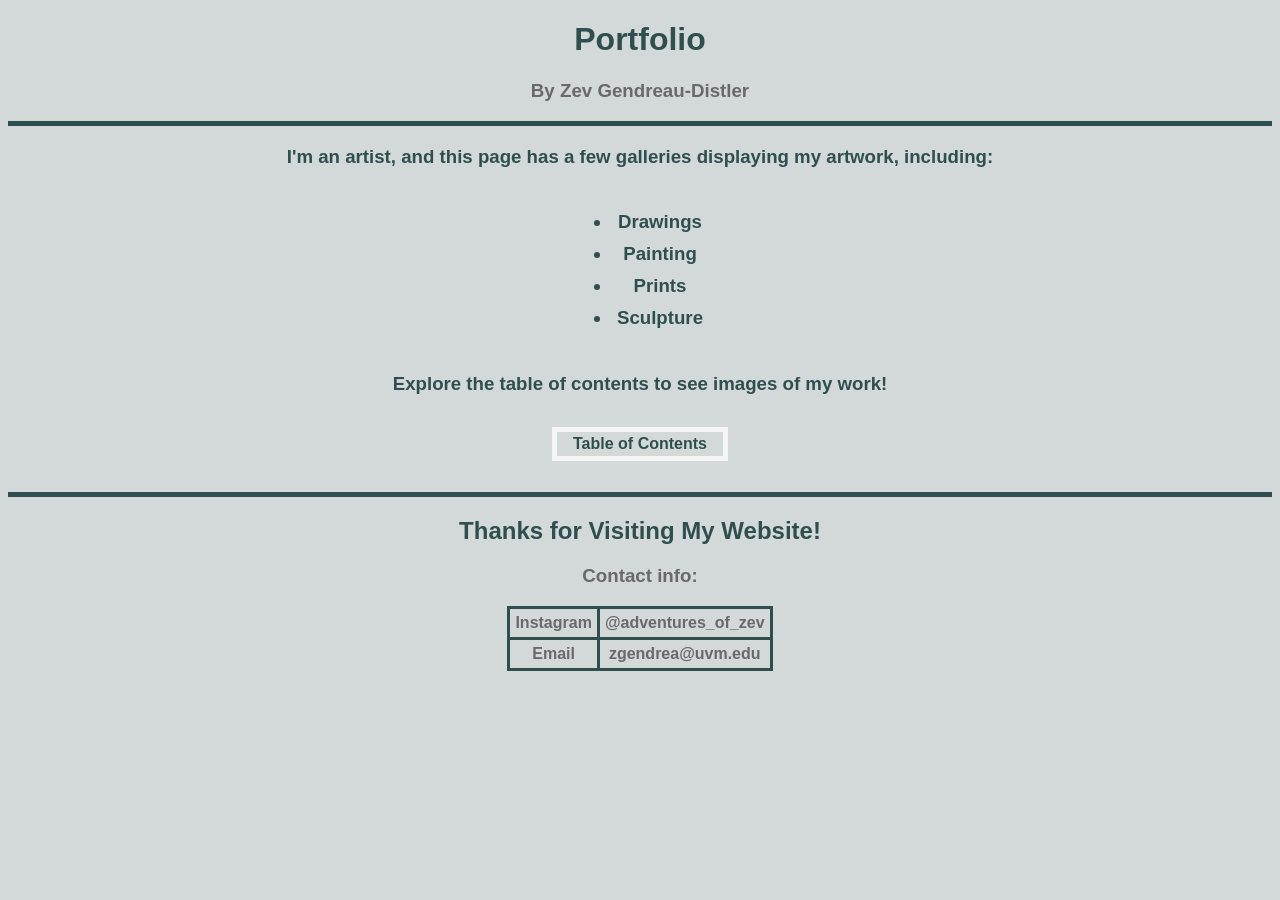
<file: Index.html>
<!DOCTYPE html>
<html lang="en">
<head>
    <meta charset="UTF-8">
    <meta name="viewport" content="width=device-width, initial-scale=1.0">
    <title>Homepage</title>
    <link rel="stylesheet" href="style.portfolio.css" type="text/css">
    <meta name="viewport" content="width=device-width, initial-scale=1.0">
</head>
<body>
    <h1>Portfolio</h1>
    <h3>By Zev Gendreau-Distler</h3>
    <hr>
    <p>I'm an artist, and this page has a few galleries displaying my artwork, including:</p>
    <div class="center-list">
    <ul id="list">
        <li>Drawings</li>
        <li>Painting</li>
        <li>Prints</li>
        <li>Sculpture</li>
    </ul>
    </div>
    <p>Explore the table of contents to see images of my work!</p>
   
    <div style="text-align: center; margin: 20pt">
    <a id="regular" href="Table_of_Contents.html">Table of Contents</a>
    </div>
    <hr>
    <footer>
        <h2 id="footer">Thanks for Visiting My Website!</h2>
        <h3>Contact info:</h3>
        <table class="center-table">
            <tr>
                <td>Instagram</td>
                <td>@adventures_of_zev</td>
            </tr>
            <tr>
                <td>Email</td>
                <td>zgendrea@uvm.edu</td>
            </tr>
        </table>
    </footer>
</body>
</html>
</file>
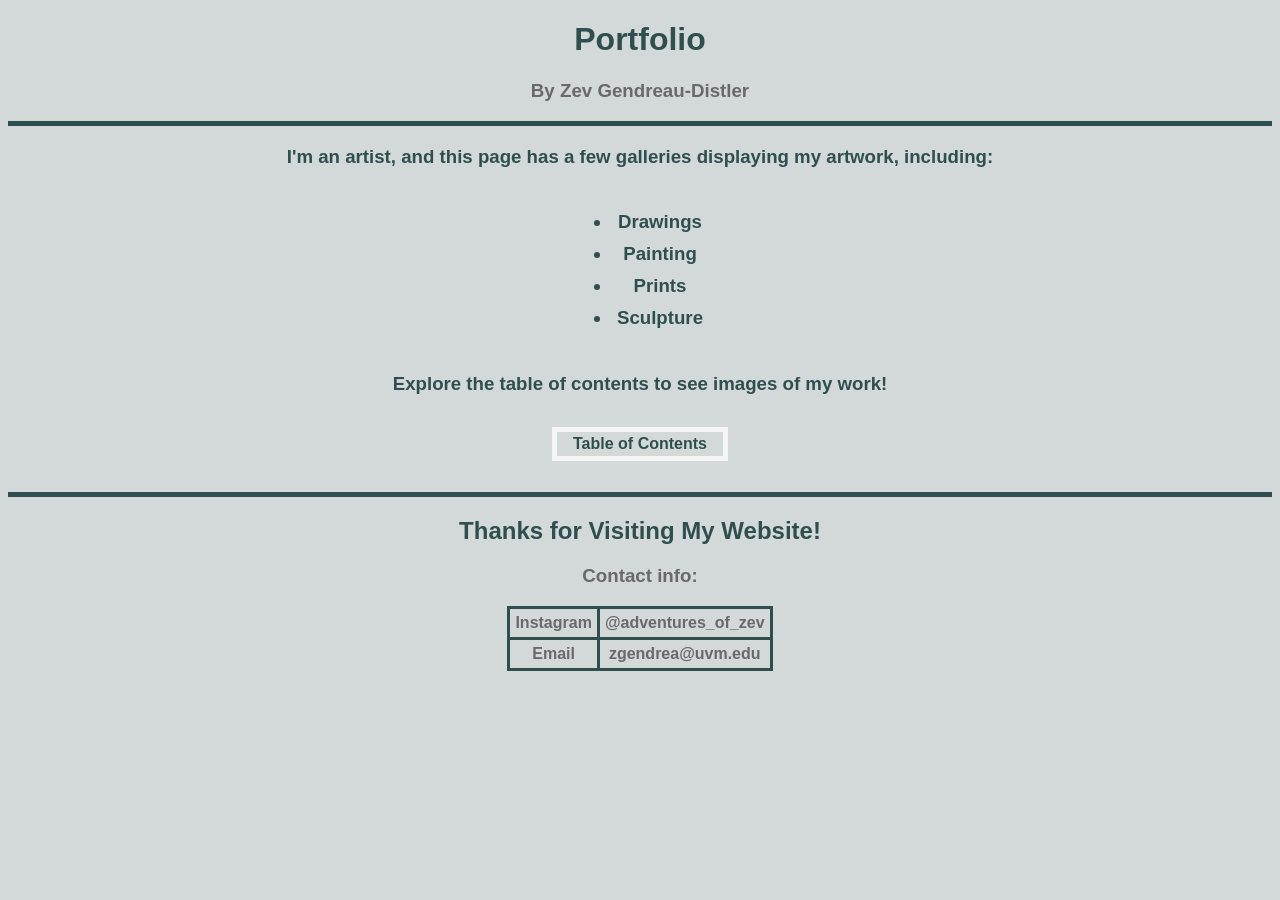
<file: index.html>
<!DOCTYPE html>
<html lang="en">
<head>
    <meta charset="UTF-8">
    <meta name="viewport" content="width=device-width, initial-scale=1.0">
    <title>Homepage</title>
    <link rel="stylesheet" href="style.portfolio.css" type="text/css">
    <meta name="viewport" content="width=device-width, initial-scale=1.0">
</head>
<body>
    <h1>Portfolio</h1>
    <h3>By Zev Gendreau-Distler</h3>
    <hr>
    <p>I'm an artist, and this page has a few galleries displaying my artwork, including:</p>
    <div class="center-list">
    <ul id="list">
        <li>Drawings</li>
        <li>Painting</li>
        <li>Prints</li>
        <li>Sculpture</li>
    </ul>
    </div>
    <p>Explore the table of contents to see images of my work!</p>
   
    <div style="text-align: center; margin: 20pt">
    <a id="regular" href="Table_of_Contents.html">Table of Contents</a>
    </div>
    <hr>
    <footer>
        <h2 id="footer">Thanks for Visiting My Website!</h2>
        <h3>Contact info:</h3>
        <table class="center-table">
            <tr>
                <td>Instagram</td>
                <td>@adventures_of_zev</td>
            </tr>
            <tr>
                <td>Email</td>
                <td>zgendrea@uvm.edu</td>
            </tr>
        </table>
    </footer>
</body>
</html>
</file>
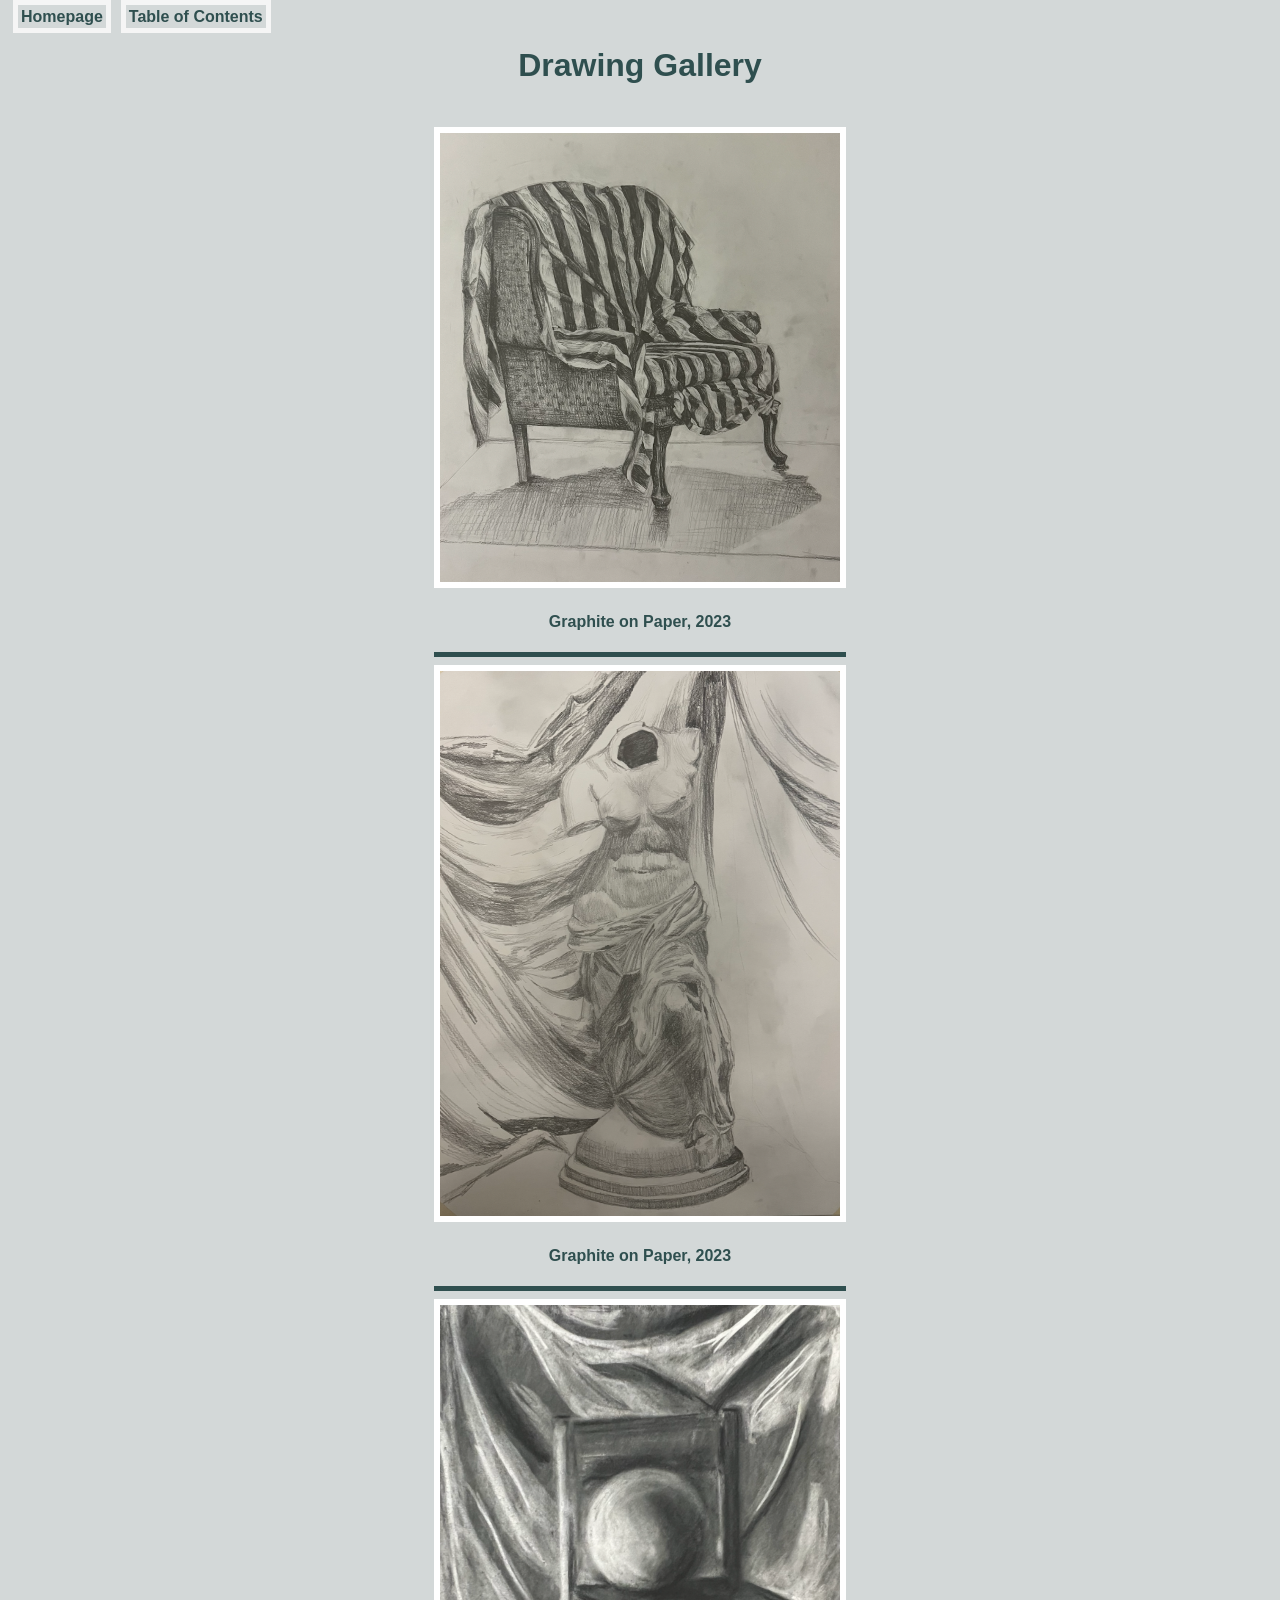
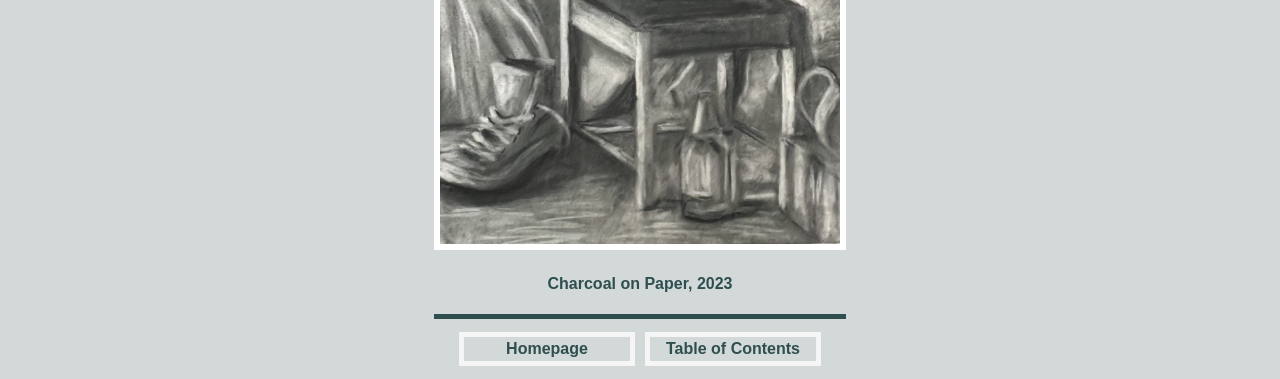
<file: Drawing_Gallery.html>
<!DOCTYPE html>
<html lang="en">
<head>
    <meta charset="UTF-8">
    <meta name="viewport" content="width=device-width, initial-scale=1.0">
    <title>Drawing Gallery</title>
    <link rel="stylesheet" href="style.portfolio.css" type="text/css">
    <meta name="viewport" content="width=device-width, initial-scale=1.0">
</head>
<body>
    <a id="toplink" href="index.html">Homepage</a><a id="toplink" href="Table_of_Contents.html">Table of Contents</a>
    <div class="container-center">
    <h1>Drawing Gallery</h1>
    <hr>
    <div style="text-align: center;">
        <img src="Videos+Images/Chair_Drawing.png" alt="Drawing of a chair with a striped piece of fabric draped over it">
        <h4>Graphite on Paper, 2023</h4>
        <hr>
        <img src="Videos+Images/Statue_Drawing.png" alt="Drawing of a statue">
        <h4>Graphite on Paper, 2023</h4>
        <hr>
        <img src="Videos+Images/Still_Life_Drawing.png" alt="Drawing of a chair with a ball sitting on top of it and a shoe and bottle in front of it">
        <h4>Charcoal on Paper, 2023</h4>
        <hr>
        <a id="regular" href="index.html">Homepage</a><a id="regular" href="Table_of_Contents.html">Table of Contents</a>
    </div>
    </div>
    
</body>
</html>
</file>
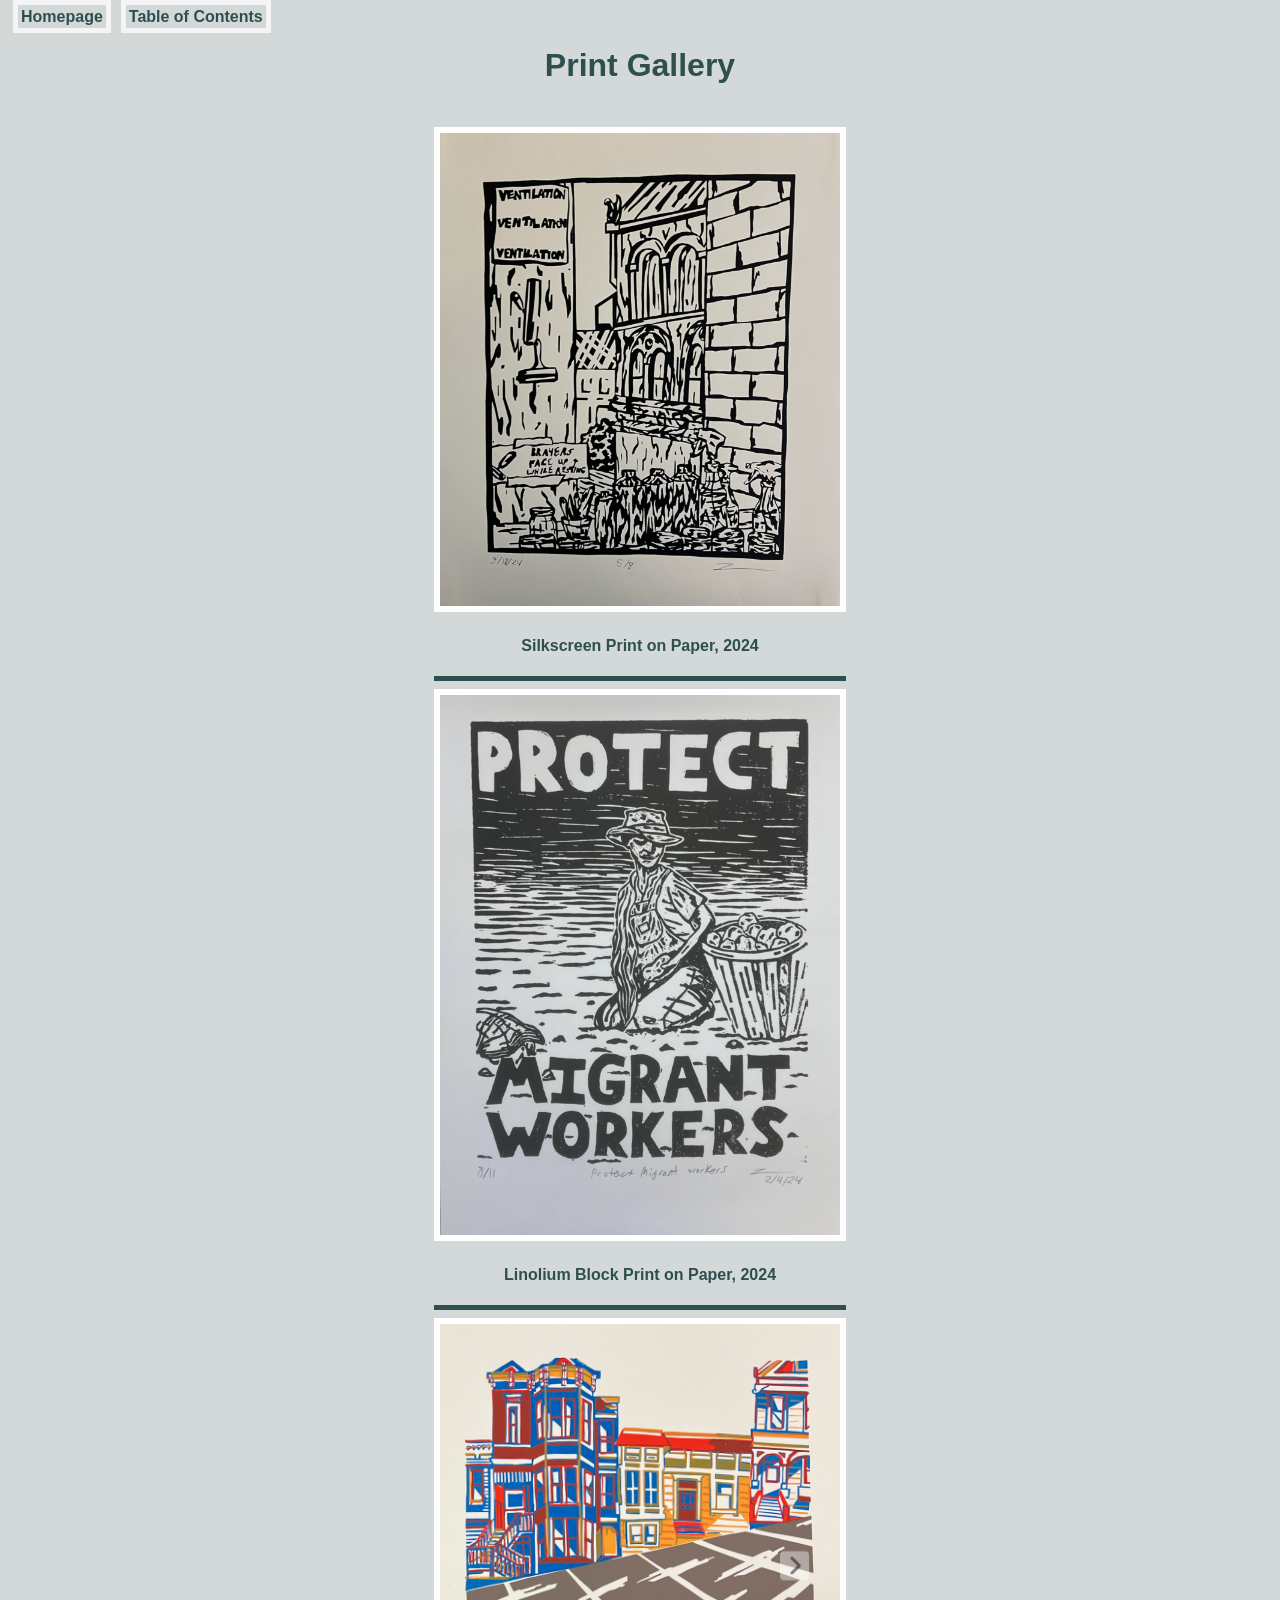
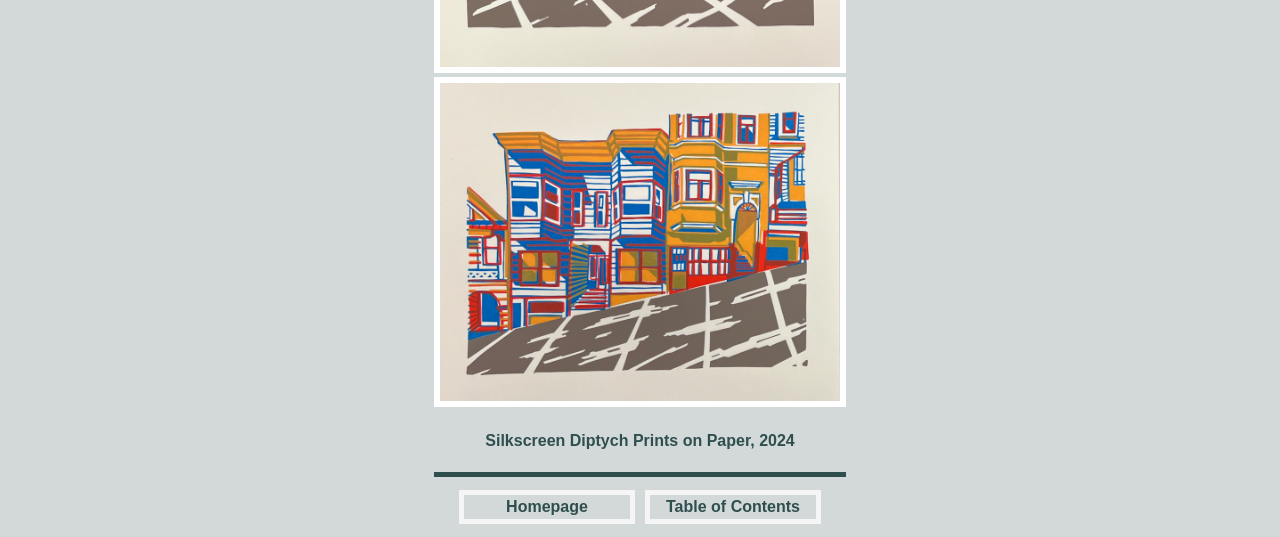
<file: Print_Gallery.html>
<!DOCTYPE html>
<html lang="en">
<head>
    <meta charset="UTF-8">
    <meta name="viewport" content="width=device-width, initial-scale=1.0">
    <title>Print Gallery</title>
    <link rel="stylesheet" href="style.portfolio.css" type="text/css">
    <meta name="viewport" content="width=device-width, initial-scale=1.0">
</head>
<body>
    <a id="toplink" href="index.html">Homepage</a><a id="toplink" href="Table_of_Contents.html">Table of Contents</a>
    <div class="container-center">
    <h1>Print Gallery</h1>
    <hr>
    <div style="text-align: center;">
        <img src="Videos+Images/Printshop_Print.png" alt="Print of one area of the UVM Printshop">
        <h4>Silkscreen Print on Paper, 2024</h4>
        <hr>
        <img src="Videos+Images/Protect_Migrant_Workers_Print.png" alt="Black and white print of a worker harvesting potatoes with the words 'Protect Migrant Workers' above and below">
        <h4>Linolium Block Print on Paper, 2024</h4>
        <hr>
        <img src="Videos+Images/SF_Print_2.png" alt="Four color print of a street in San Fransisco">
        <br>
        <img src="Videos+Images/Sf_Print_1.png" alt="Four color print of a street in San Fransisco">
        <h4>Silkscreen Diptych Prints on Paper, 2024</h4>
        <hr>
        <a id="regular" href="index.html">Homepage</a><a id="regular" href="Table_of_Contents.html">Table of Contents</a>
    </div>
    </div>
</body>
</html>
</file>
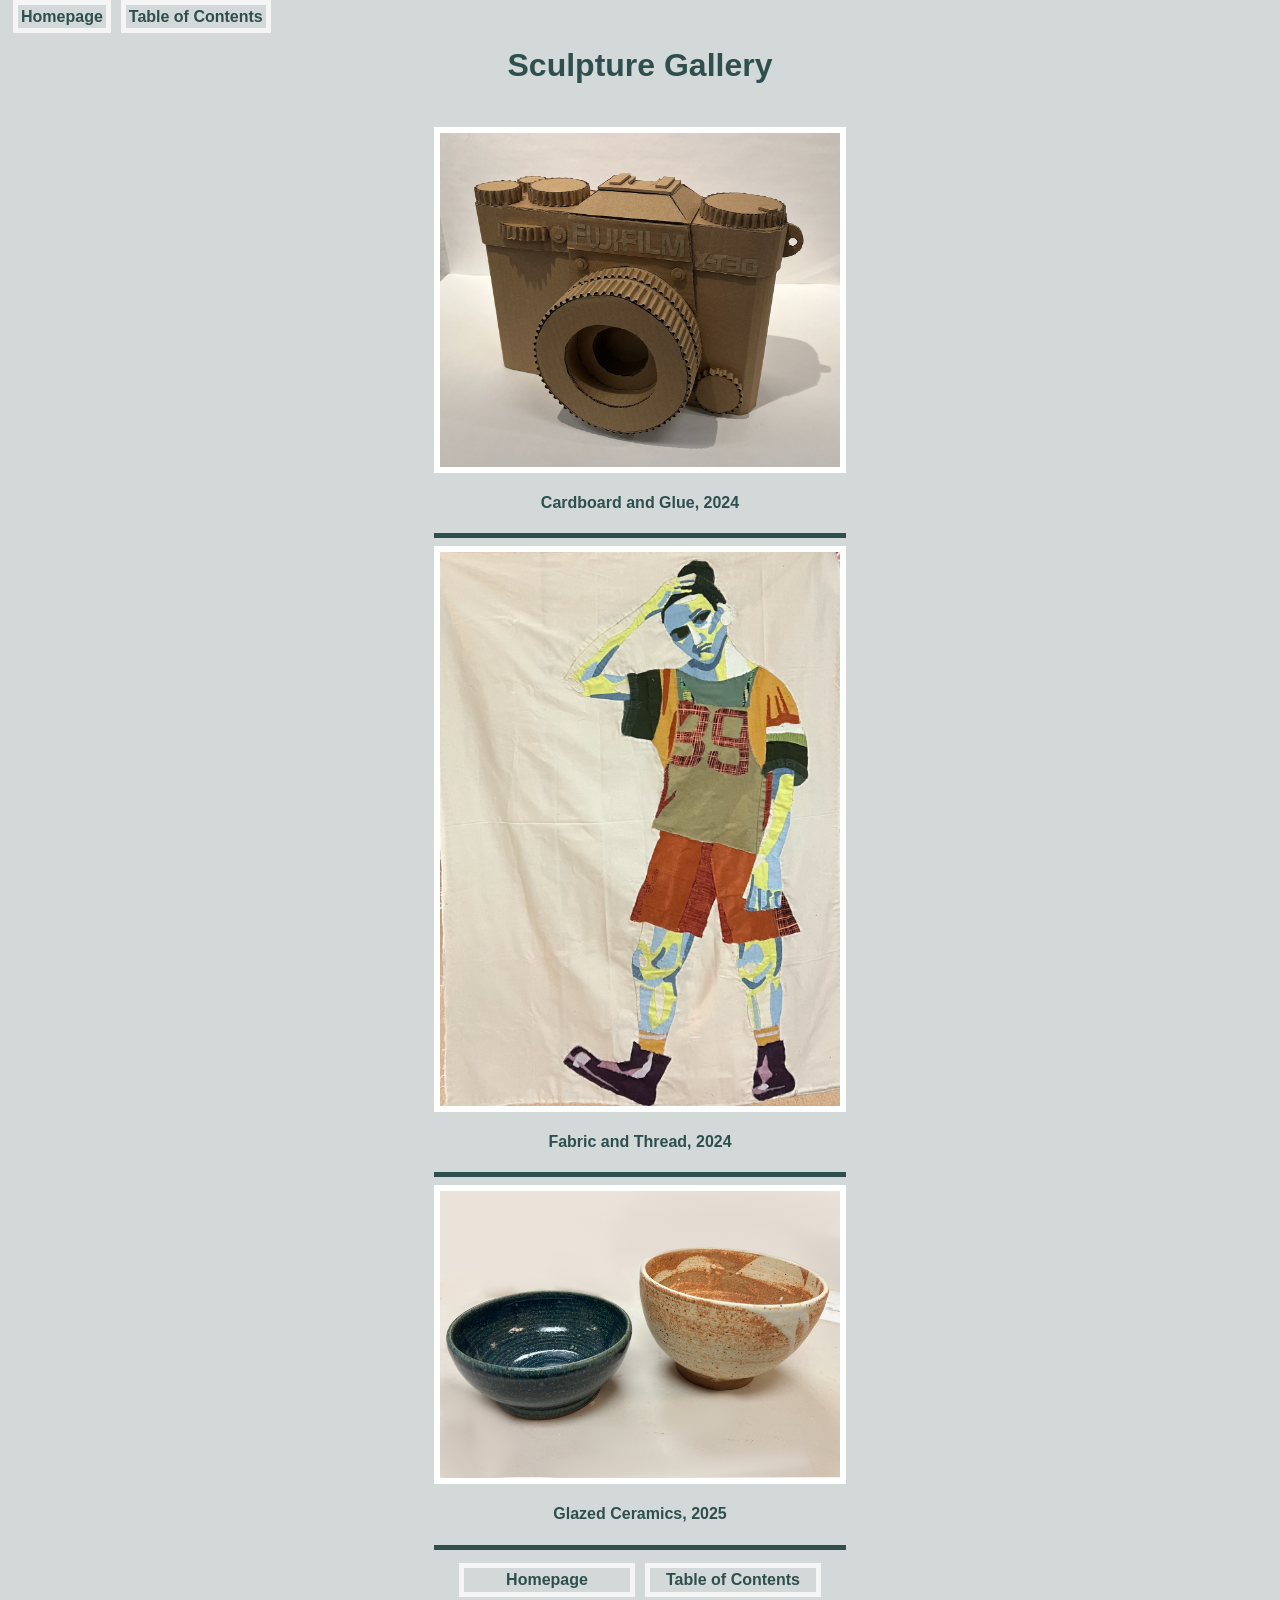
<file: Sculpture_Gallery.html>
<html lang="en">
<head>
    <meta charset="UTF-8">
    <meta name="viewport" content="width=device-width, initial-scale=1.0">
    <title>Print Gallery</title>
    <link rel="stylesheet" href="style.portfolio.css" type="text/css">
    <meta name="viewport" content="width=device-width, initial-scale=1.0">
</head>
<body>
    <a id="toplink" href="index.html">Homepage</a><a id="toplink" href="Table_of_Contents.html">Table of Contents</a>
   <div class="container-center">
    <h1>Sculpture Gallery</h1>
    <hr>
    <div style="text-align: center;">
        <img src="Videos+Images/Camera_Sculpture.png" alt="Cardboard Sculpture of a Camera">
        <h4>Cardboard and Glue, 2024</h4>
        <hr>
        <img src="Videos+Images/Fabric_Portrait.png" alt="Large scale portrait made up of fabric scraps stitched together">
        <h4>Fabric and Thread, 2024</h4>
        <hr>
        <img src="Videos+Images/Bowls.png" alt="Two ceramic bowls, one of which is dark blue, and the other of which is white and orange">
        <h4>Glazed Ceramics, 2025</h4>
        <hr>
        <a id="regular" href="index.html">Homepage</a><a id="regular" href="Table_of_Contents.html">Table of Contents</a>
    </div>
   </div>
</body>
</html>
</file>
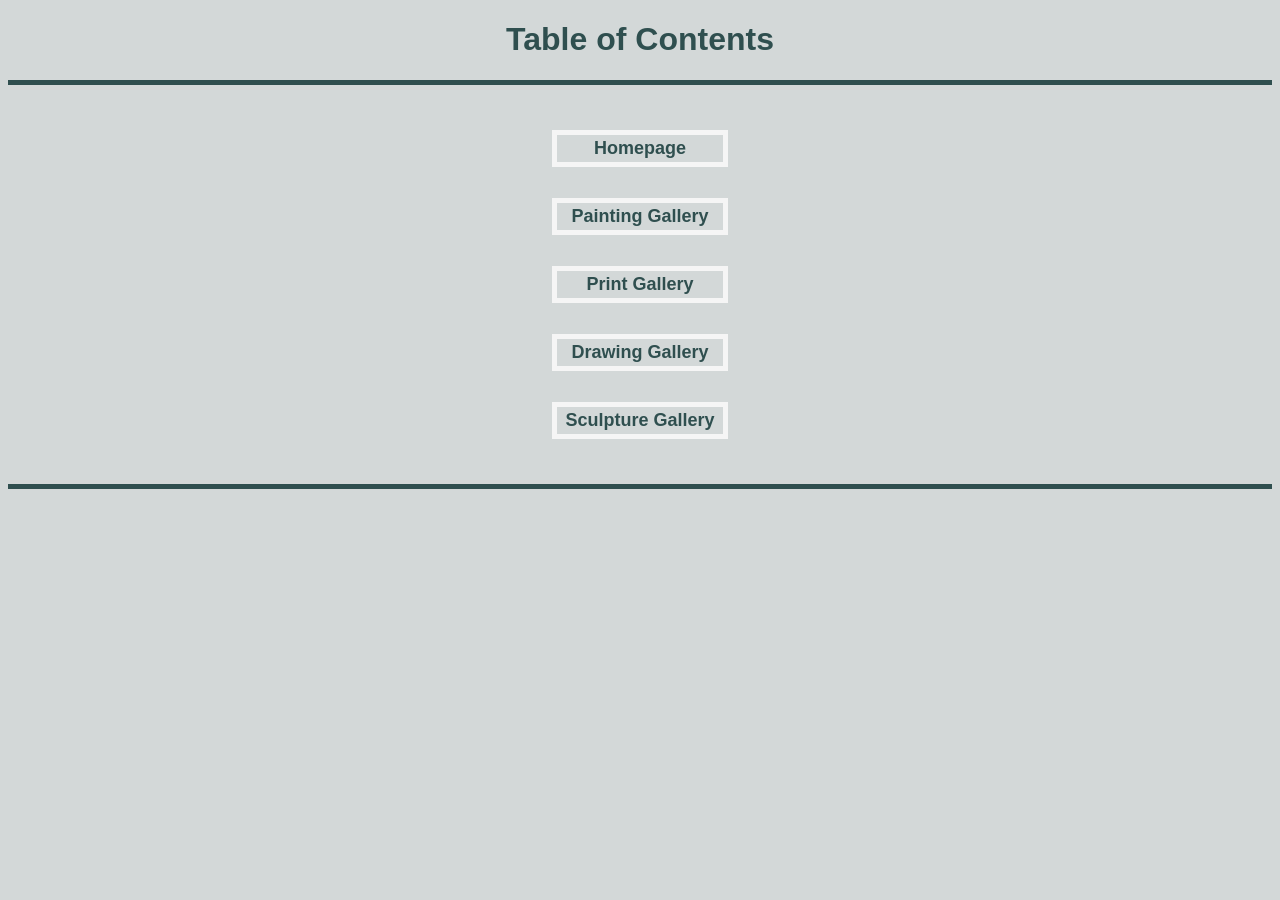
<file: Table_of_Contents.html>
<!DOCTYPE html>
<html lang="en">
<head>
    <meta charset="UTF-8">
    <meta name="viewport" content="width=device-width, initial-scale=1.0">
    <title>Table of Contents</title>
    <link rel="stylesheet" href="style.portfolio.css" type="text/css">
    <meta name="viewport" content="width=device-width, initial-scale=1.0">
</head>
<body>
    <h1>Table of Contents</h1>
    <hr>
    <div style="font-weight: bold; text-align: center; font-size: large; margin: 40px">
        <a id="regular" href="index.html">Homepage</a>
        <br>
        <br>
        <a id="regular" href="Painting_Gallery.html">Painting Gallery</a>
        <br>
        <br>
        <a id="regular" href="Print_Gallery.html">Print Gallery</a>
        <br>
        <br>
        <a id="regular" href="Drawing_Gallery.html">Drawing Gallery</a>
        <br>
        <br>
        <a id="regular" href="Sculpture_Gallery.html">Sculpture Gallery</a>
    </div>
    <hr>
</body>
</html>
</file>
<file: style.portfolio.css>
body {
    background-color: rgb(211, 216, 216);
}

img {
    border: 5pt solid white;
    width: 400px;
    height: auto;

}

@media screen and (max-width=750px) {
    img {
        width: 180px;
        height: auto;
    }
}

h1 {
    color: darkslategray;
    font-family: 'Lucida Sans', 'Lucida Sans Regular', 'Lucida Grande', 'Lucida Sans Unicode', Geneva, Verdana, sans-serif;
    font-weight: bold;
    text-align: center
}

h3 {
    color: dimgray;
    font-family: 'Lucida Sans', 'Lucida Sans Regular', 'Lucida Grande', 'Lucida Sans Unicode', Geneva, Verdana, sans-serif;
    text-align: center;
}

h4 {
    color: darkslategray;
    font-family: 'Lucida Sans', 'Lucida Sans Regular', 'Lucida Grande', 'Lucida Sans Unicode', Geneva, Verdana, sans-serif;
    font-weight: bold;
    text-align: center
}

p {
    color: darkslategray;
    font-family: 'Lucida Sans', 'Lucida Sans Regular', 'Lucida Grande', 'Lucida Sans Unicode', Geneva, Verdana, sans-serif;
    font-weight: bold;
    text-align: center;
    font-size: 14pt;
    margin: 15pt;
    margin-left: 30pt;
    margin-right: 30pt
}

#regular {
    font-family: 'Lucida Sans', 'Lucida Sans Regular', 'Lucida Grande', 'Lucida Sans Unicode', Geneva, Verdana, sans-serif;
    font-weight: bold;
    padding: 3px;
    border: 5px solid whitesmoke;
    text-decoration: none;
    color: darkslategray;
    display: inline-block;
    width: 160px;
    margin: 5px;
}

#toplink {
    font-family: 'Lucida Sans', 'Lucida Sans Regular', 'Lucida Grande', 'Lucida Sans Unicode', Geneva, Verdana, sans-serif;
    font-weight: bold;
    padding: 3px;
    border: 5px solid whitesmoke;
    text-decoration: none;
    color: darkslategray;
    margin: 5px;
}

#regular:hover {
    border: 5px solid whitesmoke;
    background-color: whitesmoke
}

#toplink:hover {
    border: 5px solid whitesmoke;
    background-color: whitesmoke;
}

footer {
    color: dimgray;
    font-family: 'Lucida Sans', 'Lucida Sans Regular', 'Lucida Grande', 'Lucida Sans Unicode', Geneva, Verdana, sans-serif;
    text-align: center;
    font-weight: bold;
}

hr {
    border: none;
    height: 5px;
    background-color: darkslategrey;

}

ul {
    color: darkslategray;
    font-family: 'Lucida Sans', 'Lucida Sans Regular', 'Lucida Grande', 'Lucida Sans Unicode', Geneva, Verdana, sans-serif;
    font-weight: bold;
    text-align: center;
    font-size: 14pt;
    list-style-type: disc;
}

li {
    padding: 5px
}

table {
    text-align: center;
    border: 3px solid darkslategrey;
    border-collapse: collapse;
}

td {
    border: 3px solid darkslategray;
    padding: 5px;

}

.center-table {
    margin-left: auto;
    margin-right: auto;
}

#footer {
    color: darkslategray;
}

#list {
    display: inline-block;


}

.center-list {
    text-align: center;
}

.container-center {
    display: flex;
    flex-direction: column;
    justify-content: center;
    align-items: center;
    flex-wrap: wrap;
}
</file>
